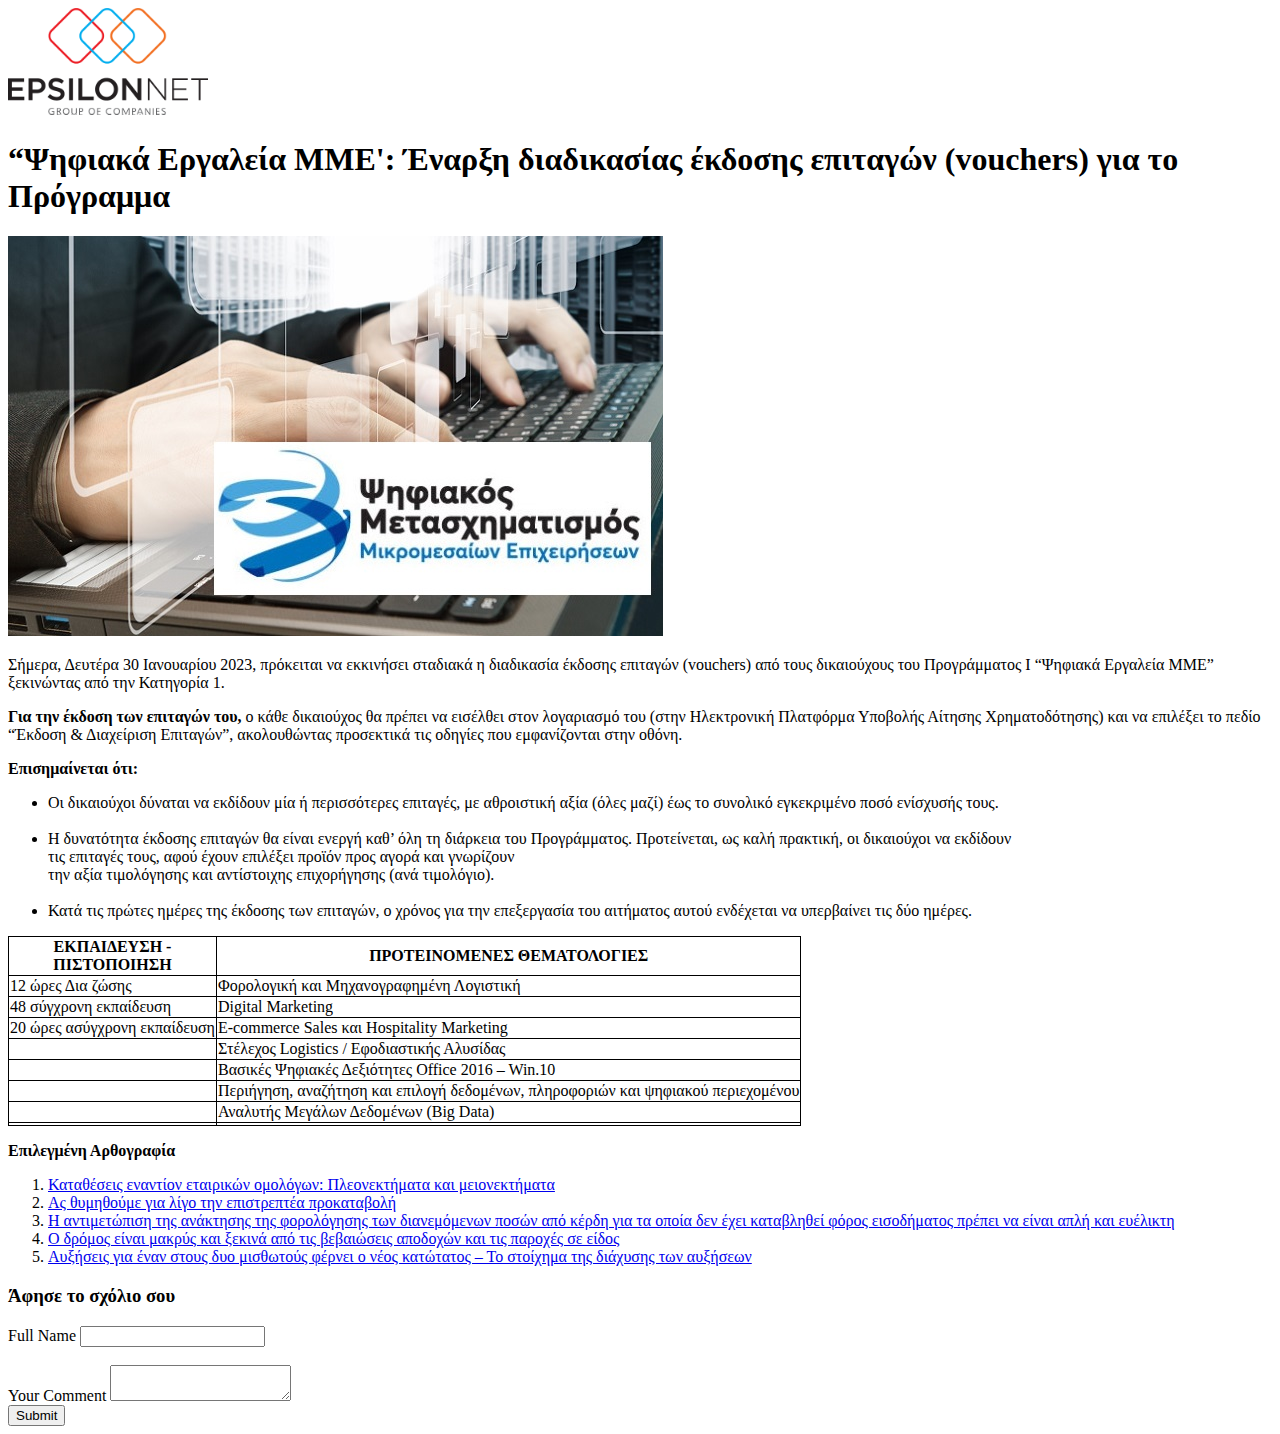
<file: Session-20/index.html>
<!DOCTYPE html>
<html>
     <head>
          <title>Ψηφιακά Εργαλεία ΜΜΕ</title> 
		  <meta charset='UTF-8'/> 
		  <meta name="keywords" content="HTML, Coding School">
		  <meta name="author" content="Ioanna Kouniou">
		  <meta name="viewport" content="width=device-width, initial-scale=1.0">	
     </head>
	 
     <body>

         <a href="http://www.epsilonnet.gr">
             <img src="images/logo.png" alt="Epsilon Net Logo" width="200px" />
         </a>

         <h1>“Ψηφιακά Εργαλεία ΜΜΕ': Έναρξη διαδικασίας έκδοσης επιταγών (vouchers) για το Πρόγραμμα</h1>
         <img src="images/article-image.jpg" alt="Digital Transformation" />
	 
         <p>Σήμερα, Δευτέρα 30 Ιανουαρίου 2023, πρόκειται να εκκινήσει σταδιακά η
         διαδικασία έκδοσης επιταγών (vouchers) από τους δικαιούχους του
         Προγράμματος Ι “Ψηφιακά Εργαλεία ΜΜΕ” ξεκινώντας από την Κατηγορία 1.</p>

         <p><strong>Για την έκδοση των επιταγών του,</strong> ο κάθε δικαιούχος θα πρέπει να
         εισέλθει στον λογαριασμό του (στην Ηλεκτρονική Πλατφόρμα Υποβολής
         Αίτησης Χρηματοδότησης) και να επιλέξει το πεδίο “Έκδοση & Διαχείριση
         Επιταγών”, ακολουθώντας προσεκτικά τις οδηγίες που εμφανίζονται στην οθόνη.</p>

         <p><strong>Επισημαίνεται ότι:</strong></p>
         <ul>
             <li>Οι δικαιούχοι δύναται να εκδίδουν μία ή περισσότερες επιταγές, με αθροιστική αξία (όλες μαζί) έως το συνολικό εγκεκριμένο ποσό ενίσχυσής τους.</li><br>
             <li>Η δυνατότητα έκδοσης επιταγών θα είναι ενεργή καθ’ όλη τη διάρκεια του Προγράμματος. Προτείνεται, ως καλή πρακτική, οι δικαιούχοι να εκδίδουν<br> τις επιταγές τους, αφού έχουν επιλέξει προϊόν προς αγορά και γνωρίζουν<br> την αξία τιμολόγησης και αντίστοιχης επιχορήγησης (ανά τιμολόγιο).</li><br>
             <li>Κατά τις πρώτες ημέρες της έκδοσης των επιταγών, ο χρόνος για την επεξεργασία του αιτήματος αυτού ενδέχεται να υπερβαίνει τις δύο ημέρες.</li>
         </ul>

         <table cellspacing="1" bgcolor="#000000">
	
         <thead>
             <tr bgcolor="#ffffff">
                 <th>ΕΚΠΑΙΔΕΥΣΗ - <br>ΠΙΣΤΟΠΟΙΗΣΗ</th>
                 <th>ΠΡΟΤΕΙΝΟΜΕΝΕΣ ΘΕΜΑΤΟΛΟΓΙΕΣ</th>
                 </tr>
         </thead>
        
         <tbody>
             <tr bgcolor="#ffffff">
                 <td>12 ώρες Δια ζώσης</td>
                 <td>Φορολογική και Μηχανογραφημένη Λογιστική</td>
             </tr>
             <tr bgcolor="#ffffff">
                 <td>48 σύγχρονη εκπαίδευση</td>
                 <td>Digital Marketing</td>
             </tr>
             <tr bgcolor="#ffffff">
                 <td>20 ώρες ασύγχρονη εκπαίδευση</td>
                 <td>E-commerce Sales και Ηospitality Μarketing</td>
             </tr>
             <tr bgcolor="#ffffff">
                 <td></td>
                 <td>Στέλεχος Logistics / Εφοδιαστικής Αλυσίδας</td>
             </tr>
             <tr bgcolor="#ffffff">
                 <td></td>
                 <td>Βασικές Ψηφιακές Δεξιότητες Office 2016 – Win.10</td>
             </tr>
             <tr bgcolor="#ffffff">
                 <td></td>
                 <td>Περιήγηση, αναζήτηση και επιλογή δεδομένων, πληροφοριών και ψηφιακού περιεχομένου</td>
             </tr>
             <tr bgcolor="#ffffff">
                 <td></td>
                 <td>Αναλυτής Μεγάλων Δεδομένων (Big Data)</td>
             </tr>
             <tr bgcolor="#ffffff">
                 <td></td>
                 <td></td>
             </tr>
         </tbody>
    
         </table>

         <p><strong>Επιλεγμένη Αρθογραφία</strong></p>
	     <ol>
             <li><a href="https://www.e-forologia.gr/cms/viewContents.aspx?id=228186">Καταθέσεις εναντίον εταιρικών ομολόγων: Πλεονεκτήματα και μειονεκτήματα</a></li>
             <li><a href="https://www.e-forologia.gr/cms/viewContents.aspx?id=228183">Ας θυμηθούμε για λίγο την επιστρεπτέα προκαταβολή</a></li>
             <li><a href="https://www.e-forologia.gr/cms/viewContents.aspx?id=227983">Η αντιμετώπιση της ανάκτησης της φορολόγησης των διανεμόμενων ποσών από κέρδη για τα οποία δεν έχει καταβληθεί φόρος εισοδήματος πρέπει να είναι απλή και ευέλικτη</a></li>
             <li><a href="https://www.e-forologia.gr/cms/viewContents.aspx?id=227958">Ο δρόμος είναι μακρύς και ξεκινά από τις βεβαιώσεις αποδοχών και τις παροχές σε είδος</a></li>
             <li><a href="https://www.e-forologia.gr/cms/viewContents.aspx?id=227930">Αυξήσεις για έναν στους δυο μισθωτούς φέρνει ο νέος κατώτατος – Το στοίχημα της διάχυσης των αυξήσεων</a></li>
	     </ol>
	 
	     <h3>Άφησε το σχόλιο σου</h3>
	     <form action='' method='post' class='comment-form'>
	 
		 <div>
			 <label for='full-name'>Full Name</label>
			 <input id='full-name' name='full-name' type='text'/>
		 </div>
		 <br>
	     <div>
		     <label for='comment'>Your Comment</label>
		     <textarea id='comment' name='comment'></textarea>
	     </div>
	
	     <div>
	     <button>Submit</button>
	     </div>	
	
	
	     </form>
		

        </body>
</html>
</file>
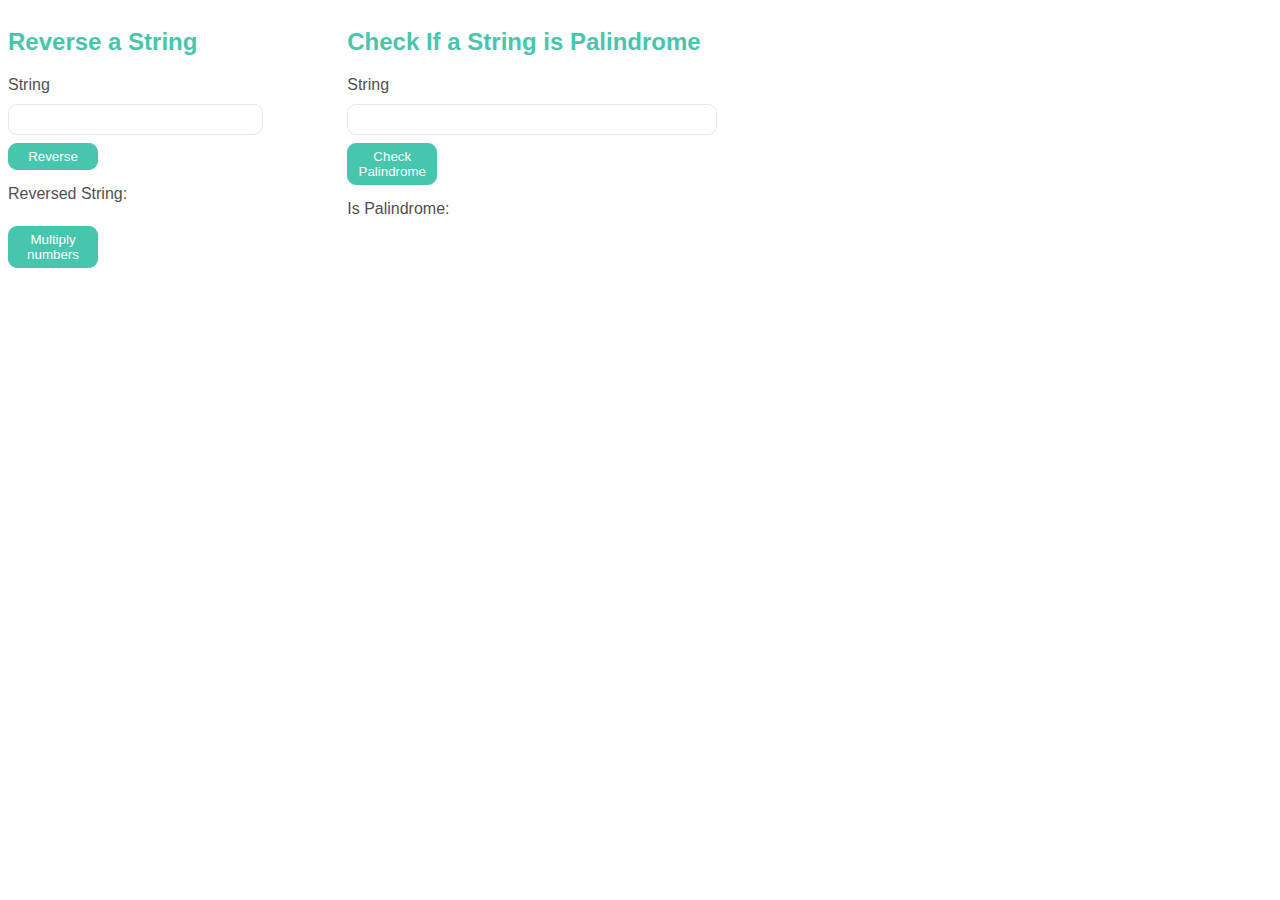
<file: Session-22/index.html>
<!DOCTYPE html>
<html>
 <head>
	  <title>Exercises</title>
	  <meta charset='UTF-8'/> 
	  <meta name="author" content="Ioanna Kouniou">
	  <meta name="viewport" content="width=device-width, initial-scale=1.0">	
	  <link rel="stylesheet" href="css/styles.css">		
 </head>
 
 <body>
    <div class="forms">
    <div>
    <h2>Reverse a String</h2>
    <form>
        <div class="form-item">
            <label for="string">String</label>
            <input id="string" type="text" />
        </div>
        <button type="button" onclick="reverseString()">Reverse</button>
        <div class="form-item">
            <label for="reversed">Reversed String: </label>
            <output id="reversed" type="text"></output>
        </div>
    </form>
    </div>

    <div>
    <h2>Check If a String is Palindrome</h2>
    <form>
        <div class="form-item">
            <label for="string2">String</label>
            <input id="string2" type="text" />
        </div>
        <button type="button" onclick="checkPalindrome()">Check Palindrome</button>
        <div class="form-item">
            <label for="palindrome">Is Palindrome: </label>
            <output id="palindrome" type="text"></output>
        </div>
    </form>
    </div>
  </div>

  <!-- optional -->
  <button onclick="document.getElementById('multiplication').innerHTML=mult;">Multiply numbers</button>
  <p id="multiplication"></p>
  <!--          -->

    <script src="js/script1.js"></script>
    <script src="js/script2.js"></script>
    <script src="js/script4.js"></script>
    <script src="js/script5.js"></script>

</body>
</html>
</file>
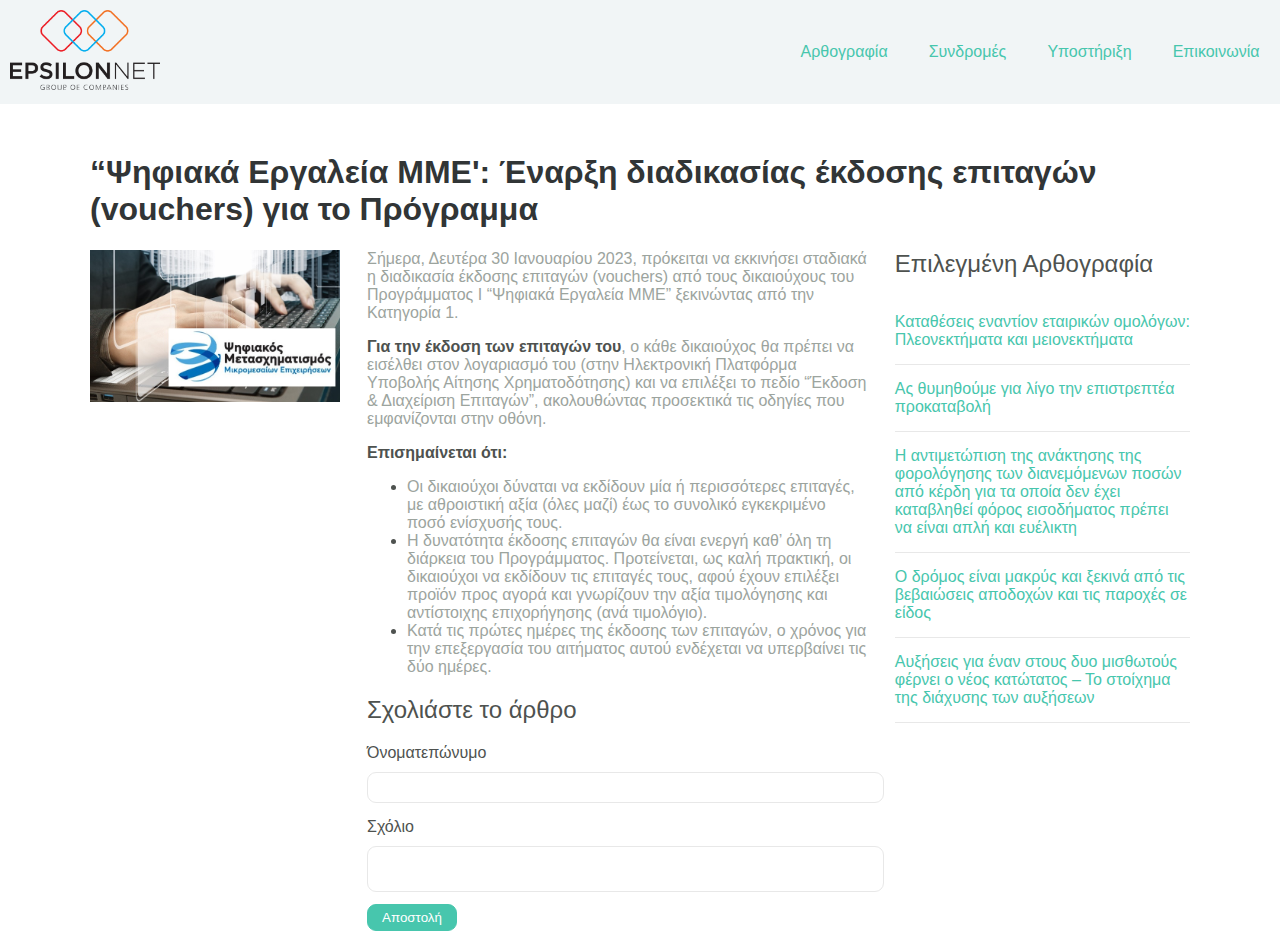
<file: Session-21/article.html>
<!DOCTYPE html>
<html>
 <head>
	  <title>Article</title>
	  <meta charset='UTF-8'/> 
	  <meta name="keywords" content="HTML, CSS, Coding School">
	  <meta name="description" content="Css Assignment Solution">
	  <meta name="author" content="Nikos Mavros">
	  <meta name="viewport" content="width=device-width, initial-scale=1.0">	
	  <link href="https://fonts.googleapis.com/css2?family=Open+Sans:ital,wght@0,300;0,400;0,600;0,800;1,300;1,400;1,600&display=swap" rel="stylesheet">
	  <link rel="stylesheet" href="styles.css">		
 </head>
 
 <body>
	 
	 <header>
		<a href="http://www.epsilonnet.gr" title="Επισκεφτείτε το site της Epsilon Net">
			<img class="logo" src="img/logo.png" width="150" alt="Epsilon Net logo" />
		</a>

		<ul class="nav">
			<li><a href="">Αρθογραφία</a></li>
			<li><a href="">Συνδρομές</a></li>
			<li><a href="">Υποστήριξη</a></li>
			<li><a href="">Επικοινωνία</a></li>
		</ul>

	 </header>
	 
	 <div class="content">
		<h1>“Ψηφιακά Εργαλεία ΜΜΕ': Έναρξη διαδικασίας έκδοσης επιταγών (vouchers) για το Πρόγραμμα</h1>
		
		<div class="article">
		
			<div class="article-img">
				<img src="img/article-image.jpg" alt="article image" />
			</div>
		
			<div class="main">
				<p>Σήμερα, Δευτέρα 30 Ιανουαρίου 2023, πρόκειται να εκκινήσει σταδιακά η 
				διαδικασία έκδοσης επιταγών (vouchers) από τους δικαιούχους του 
				Προγράμματος Ι “Ψηφιακά Εργαλεία ΜΜΕ” ξεκινώντας από την Κατηγορία 1.</p>

				<p><strong>Για την έκδοση των επιταγών του</strong>, ο κάθε δικαιούχος θα πρέπει να 
				εισέλθει στον λογαριασμό του (στην Ηλεκτρονική Πλατφόρμα Υποβολής 
				Αίτησης Χρηματοδότησης) και να επιλέξει το πεδίο “Έκδοση & Διαχείριση 
				Επιταγών”, ακολουθώντας προσεκτικά τις οδηγίες που εμφανίζονται στην 
				οθόνη.</p>

				<p><strong>Επισημαίνεται ότι:</strong></p>
				<ul>
				<li>Οι δικαιούχοι δύναται να εκδίδουν μία ή περισσότερες επιταγές, με 
				αθροιστική αξία (όλες μαζί) έως το συνολικό εγκεκριμένο ποσό ενίσχυσής 
				τους.</li>
				<li>Η δυνατότητα έκδοσης επιταγών θα είναι ενεργή καθ’ όλη τη διάρκεια του 
				Προγράμματος. Προτείνεται, ως καλή πρακτική, οι δικαιούχοι να εκδίδουν 
				τις επιταγές τους, αφού έχουν επιλέξει προϊόν προς αγορά και γνωρίζουν 
				την αξία τιμολόγησης και αντίστοιχης επιχορήγησης (ανά τιμολόγιο).</li>
				<li>Κατά τις πρώτες ημέρες της έκδοσης των επιταγών, ο χρόνος για την 
				επεξεργασία του αιτήματος αυτού ενδέχεται να υπερβαίνει τις δύο ημέρες.</li>
				</ul>
	
				<h2>Σχολιάστε το άρθρο</h2>
				<form>
					<div class="form-item">
						<label for="name">Όνοματεπώνυμο</label>
						<input id="name" type="text" />
					</div>
					<div class="form-item">
						<label for="comment">Σχόλιο</label>
						<textarea id="comment" type="text"></textarea>
					</div>
					<button>Αποστολή</button>
				</form>

			</div>

			<div class="side">
				<h2>Επιλεγμένη Αρθογραφία</h2>
				<ol class="side-links">
					<li><a href="" title="Διαβάστε το άρθρο">Καταθέσεις εναντίον εταιρικών ομολόγων: Πλεονεκτήματα και μειονεκτήματα</a></li>
					<li><a href="" title="Διαβάστε το άρθρο">Ας θυμηθούμε για λίγο την επιστρεπτέα προκαταβολή</a></li>
					<li><a href="" title="Διαβάστε το άρθρο">Η αντιμετώπιση της ανάκτησης της φορολόγησης των διανεμόμενων ποσών από κέρδη για τα οποία δεν έχει καταβληθεί φόρος εισοδήματος πρέπει να είναι απλή και ευέλικτη</a></li>
					<li><a href="" title="Διαβάστε το άρθρο">Ο δρόμος είναι μακρύς και ξεκινά από τις βεβαιώσεις αποδοχών και τις παροχές σε είδος</a></li>
					<li><a href="" title="Διαβάστε το άρθρο">Αυξήσεις για έναν στους δυο μισθωτούς φέρνει ο νέος κατώτατος – Το στοίχημα της διάχυσης των αυξήσεων</a></li>
				</ol>
			</div>
			
		</div>
	</div>
 

</body>
</html>
</file>
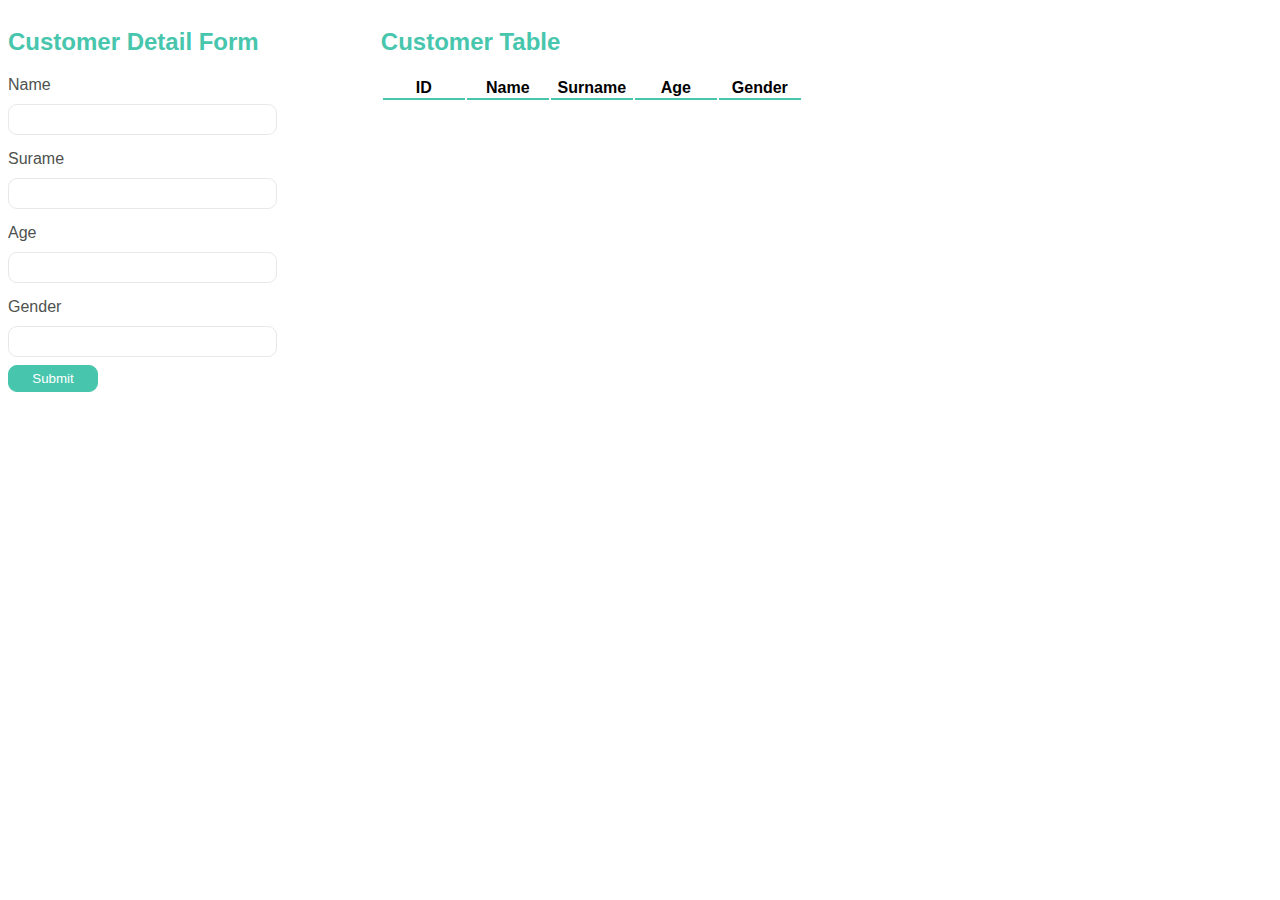
<file: Session-22/customerDetailForm.html>
<!DOCTYPE html>
<html>
 <head>
	  <title>Customer Detail Form</title>
	  <meta charset='UTF-8'/> 
	  <meta name="author" content="Ioanna Kouniou">
	  <meta name="viewport" content="width=device-width, initial-scale=1.0">	
	  <link rel="stylesheet" href="css/styles.css">		
 </head>
 
 <body>
    <div class="container">
    <div class="form">
    <h2>Customer Detail Form</h2>
    <form>
        <div class="form-item">
            <label for="name">Name</label>
            <input id="name" type="text" />
        </div>
        <div class="form-item">
            <label for="surname">Surame</label>
            <input id="surname" type="text" />
        </div>
        <div class="form-item">
            <label for="age">Age</label>
            <input id="age" type="number" />
        </div>
        <div class="form-item">
            <label for="gender">Gender</label>
            <input id="gender" type="text" />
        </div>
        <button type="button" onclick="newPost()">Submit</button>
    </form>
    </div>

    
    <div class="customerTable">
    <h2>Customer Table</h2>
    <table id="tblPosts">
        <tr>
            <th>ID</th>
            <th>Name</th>
            <th>Surname</th>
            <th>Age</th>
            <th>Gender</th>
        </tr>
    </table>
    </div>
</div>

    
</div>
    <script src="js/script3.js"></script>

</body>
</html>
</file>
<file: Session-22/css/styles.css>
body{
    font-family: Arial, Helvetica, sans-serif;
}

h2{
    color: #47c6ad;
}

.form{
    width: 20%;
}

.forms{
    display: flex;;
    gap: 100px;
}

.form-item{
    color: #4E524F;
    margin-top: 15px;
}

.form-item input{
    margin-top: 10px;
    border: 1px solid #E8E8E8;
    border-radius: 9px;
    padding: 7px;
    resize: none;
    width: 100%;
}

button{
    background-color: #47c6ad;
    border: 1px solid #47c6ad;
    color: white;
    padding: 5px;
    border-radius: 9px;
    width: 90px;
    margin-top: 8px;
}

button:hover{
    background-color: white;
    border: 1px solid #47c6ad;
    color: #47c6ad;
}

#tblPosts tr, th{
    margin: auto;
    width: 80px;
    text-align: center;
    border-bottom: 2px solid #47c6ad;
}

.container{
    display: flex;
    gap: 120px;
}
</file>
<file: Session-21/styles.css>
body{
    margin: 0;
    padding: 0;
    font-family: Arial, Helvetica, sans-serif;
}

/* Header */
header{
    background-color: #f1f5f6;
    display: flex;
    flex-wrap: wrap;
    justify-content: space-between;
    align-items: center;
}

header img{
    margin: 10px;
}

.nav{
    display: flex;
    flex-wrap: wrap;
    list-style: none;
    width: 500px;
    justify-content: space-around;
}

.nav a{
    text-decoration: none;
    color: #47c6ad;
}

/* Main Content */
.content{
    width: 1100px;
    margin: auto;
    margin-top: 50px;
}

.content h1{
    font-weight: bold;
    color: #313536;
}

.article{
    display: flex;
    justify-content: center;
    gap: 27px;

}

.article-img img{
    width: 250px;
}

.main{
    color: #9ca49e;
    padding-bottom: 10px;
}

.main p{
    margin-top: auto;
}

.main p strong{
    color: #4E524F;
}

ul li::marker {
    color: #4E524F;
}

.main h2{
    color: #4E524F;
    font-weight: 100;
}

.form-item{
    color: #4E524F;
    margin-top: 15px;
}

.form-item input, textarea{
    width: 100%;
    margin-top: 10px;
    border: 1px solid #E8E8E8;
    border-radius: 9px;
    padding: 7px;
    resize: none;
}

button{
    background-color: #47c6ad;
    border: 1px solid #47c6ad;
    color: white;
    padding: 5px;
    border-radius: 9px;
    width: 90px;
    margin-top: 8px;
}

button:hover{
    background-color: white;
    border: 1px solid #47c6ad;
    color: #47c6ad;
}

.side{
    margin-top: -20px;
}

.side ol{
    padding-left: 0;
}

.side-links{
    display: flex;
    flex-direction: column;
}

.side h2{
    color: #4E524F;
    font-weight: 100;
}

.side a{
    text-decoration: none;
    color: #47c6ad;
}

.side li{
    list-style: none;
    border-bottom: 1px solid #E8E8E8;
    padding: 15px 0 15px 0;
}

@media (max-width: 400px) {
  
    header {
        justify-content: center;
    }
    .article{
        flex-wrap: wrap;
        justify-content: flex-start;
    }
    .content{
        width: auto;
    }
    
  }
</file>
